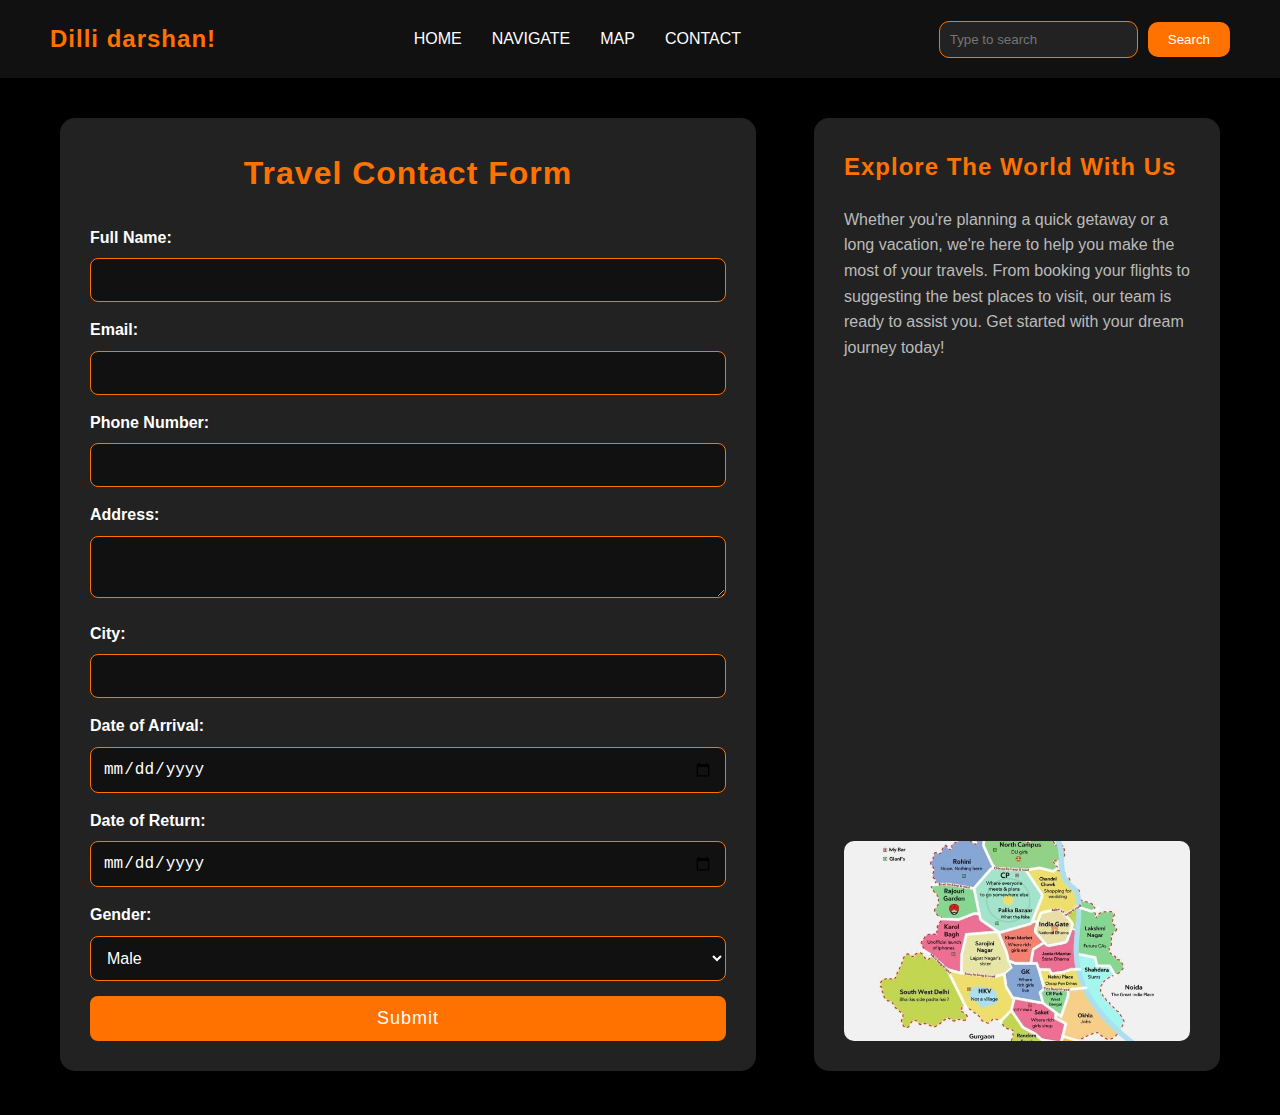
<file: conn.html>
<!DOCTYPE html>
<html lang="en">
<head>
    <meta charset="UTF-8">
    <meta name="viewport" content="width=device-width, initial-scale=1.0">
    <title>FindTour! - Travel Contact</title>
    <link href="https://cdnjs.cloudflare.com/ajax/libs/font-awesome/6.0.0-beta3/css/all.min.css" rel="stylesheet">
    <style>
        * {
            margin: 0;
            padding: 0;
            box-sizing: border-box;
        }
        :root {
            --primary-color: #ff7200;
            --secondary-color: #d55e00;
            --dark-bg: #111;
            --medium-bg: #222;
            --light-bg: #333;
        }
        body {
            font-family: 'Arial', sans-serif;
            background-color: black;
            color: white;
            line-height: 1.6;
        }
        /* Navbar Styling */
        .navbar {
            display: flex;
            justify-content: space-between;
            align-items: center;
            padding: 20px 50px;
            background-color: var(--dark-bg);
            box-shadow: 0 2px 10px rgba(255,114,0,0.1);
        }
        .navbar .icon .logo {
            color: var(--primary-color);
            font-size: 24px;
            font-weight: bold;
            letter-spacing: 1px;
        }
        .navbar .menu ul {
            display: flex;
            list-style: none;
        }
        .navbar .menu ul li {
            margin: 0 15px;
        }
        .navbar .menu ul li a {
            color: white;
            text-decoration: none;
            transition: all 0.3s ease;
            position: relative;
        }
        .navbar .menu ul li a::after {
            content: '';
            position: absolute;
            width: 0;
            height: 2px;
            bottom: -5px;
            left: 0;
            background-color: var(--primary-color);
            transition: width 0.3s;
        }
        .navbar .menu ul li a:hover::after {
            width: 100%;
        }
        .navbar .menu ul li a:hover {
            color: var(--primary-color);
        }
        .navbar .search {
            display: flex;
            align-items: center;
        }
        .navbar .search .srch {
            padding: 10px;
            background-color: var(--medium-bg);
            border: 1px solid var(--primary-color);
            color: white;
            margin-right: 10px;
            border-radius: 10px;
            transition: all 0.3s ease;
        }
        .navbar .search .srch:focus {
            outline: none;
            border-color: var(--secondary-color);
            box-shadow: 0 0 0 3px rgba(255,114,0,0.2);
        }
        .navbar .search .btn {
            background-color: var(--primary-color);
            color: white;
            border: none;
            padding: 10px 20px;
            cursor: pointer;
            border-radius: 10px;
            transition: background-color 0.3s;
        }
        .navbar .search .btn:hover {
            background-color: var(--secondary-color);
        }
        /* Contact Form Section */
        .travel-contact-form {
            background-color: black;
            color: white;
            padding: 40px 0;
        }
        .travel-contact-form .container {
            display: flex;
            justify-content: space-between;
            max-width: 1200px;
            margin: 0 auto;
            padding: 0 20px;
            gap: 30px;
        }
        .form-section {
            width: 60%;
            padding: 30px;
            background-color: var(--medium-bg);
            border-radius: 15px;
            box-shadow: 0 10px 25px rgba(0,0,0,0.2);
        }
        .form-section h2 {
            text-align: center;
            font-size: 32px;
            margin-bottom: 25px;
            color: var(--primary-color);
            letter-spacing: 1px;
        }
        .contact-form label {
            font-size: 16px;
            color: white;
            margin-bottom: 8px;
            display: block;
            font-weight: 600;
        }
        .contact-form input,
        .contact-form textarea,
        .contact-form select {
            width: 100%;
            padding: 12px;
            margin-bottom: 15px;
            border: 1px solid var(--primary-color);
            border-radius: 8px;
            background-color: var(--dark-bg);
            color: white;
            font-size: 16px;
            transition: all 0.3s ease;
        }
        .contact-form input:focus,
        .contact-form textarea:focus,
        .contact-form select:focus {
            outline: none;
            border-color: var(--secondary-color);
            box-shadow: 0 0 0 3px rgba(255,114,0,0.2);
        }
        .contact-form button.submit-btn {
            background-color: var(--primary-color);
            color: white;
            padding: 12px 20px;
            border: none;
            border-radius: 8px;
            font-size: 18px;
            cursor: pointer;
            transition: all 0.3s ease;
            width: 100%;
            letter-spacing: 1px;
        }
        .contact-form button.submit-btn:hover {
            background-color: var(--secondary-color);
            transform: translateY(-2px);
            box-shadow: 0 4px 10px rgba(0,0,0,0.2);
        }
        /* Travel Info Section */
        .travel-info {
            width: 35%;
            padding: 30px;
            background-color: var(--medium-bg);
            border-radius: 15px;
            display: flex;
            flex-direction: column;
            box-shadow: 0 10px 25px rgba(0,0,0,0.2);
        }
        .travel-info h3 {
            font-size: 24px;
            color: var(--primary-color);
            margin-bottom: 20px;
            letter-spacing: 1px;
        }
        .travel-info p {
            font-size: 16px;
            color: #bbb;
            flex-grow: 1;
            margin-bottom: 20px;
        }
        /* Image Gallery */
        .photo-gallery {
            display: flex;
            justify-content: space-between;
            gap: 15px;
        }
        .photo-gallery img {
            width: 100%;
            height: 200px;
            object-fit: cover;
            border-radius: 10px;
            transition: transform 0.3s ease;
        }
        .photo-gallery img:hover {
            transform: scale(1.05);
        }
        /* Responsive Design */
        @media (max-width: 768px) {
            .navbar {
                flex-direction: column;
                padding: 20px;
            }
            .navbar .menu ul {
                margin-top: 20px;
                flex-wrap: wrap;
                justify-content: center;
            }
            .navbar .menu ul li {
                margin: 10px;
            }
            .travel-contact-form .container {
                flex-direction: column;
                align-items: center;
                gap: 20px;
            }
            .form-section,
            .travel-info {
                width: 100%;
                margin-bottom: 20px;
            }
        }
    </style>
</head>
<body>
    <div class="navbar">
        <div class="icon">
            <h2 class="logo">Dilli darshan!</h2>
        </div>
        <div class="menu">
            <ul>
                <li><a href="index.html">HOME</a></li>
                <li><a href="navigate.html">NAVIGATE</a></li>
                <li><a href="map.html">MAP</a></li>
                <li><a href="conn.html">CONTACT</a></li>
            </ul>
        </div>
        <div class="search">
            <input class="srch" type="search" name="" placeholder="Type to search">
            <button class="btn">Search</button>
        </div>
    </div> 
    <section class="travel-contact-form" id="contact">
        <div class="container">
            <div class="form-section">
                <h2>Travel Contact Form</h2>
                <form action="#" method="POST" class="contact-form">
                    <label for="full-name">Full Name:</label>
                    <input type="text" id="full-name" name="full-name" required>
    
                    <label for="email">Email:</label>
                    <input type="email" id="email" name="email" required>
    
                    <label for="phone">Phone Number:</label>
                    <input type="tel" id="phone" name="phone" required>
    
                    <label for="address">Address:</label>
                    <textarea id="address" name="address" required></textarea>
    
                    <label for="city">City:</label>
                    <input type="text" id="city" name="city" required>
    
                    <label for="arrival-date">Date of Arrival:</label>
                    <input type="date" id="arrival-date" name="arrival-date" required>
    
                    <label for="return-date">Date of Return:</label>
                    <input type="date" id="return-date" name="return-date" required>
    
                    <label for="gender">Gender:</label>
                    <select id="gender" name="gender" required>
                        <option value="male">Male</option>
                        <option value="female">Female</option>
                        <option value="other">Other</option>
                    </select>
    
                    <button type="submit" class="submit-btn">Submit</button>
                </form>
            </div>
            <div class="travel-info">
                <h3>Explore The World With Us</h3>
                <p>Whether you're planning a quick getaway or a long vacation, we're here to help you make the most of your travels. From booking your flights to suggesting the best places to visit, our team is ready to assist you. Get started with your dream journey today!</p>
                <div class="photo-gallery">
                    <!-- <img src="ig.webp" alt="Travel Image 1">
                    <img src="dj.jpg" alt="Travel Image 2" width="300" height="200"> -->
                    <img src="dm.jpg" alt="Travel Image 3">
                </div>
            </div>
        </div>
    </section>
</body>
</html>
</file>
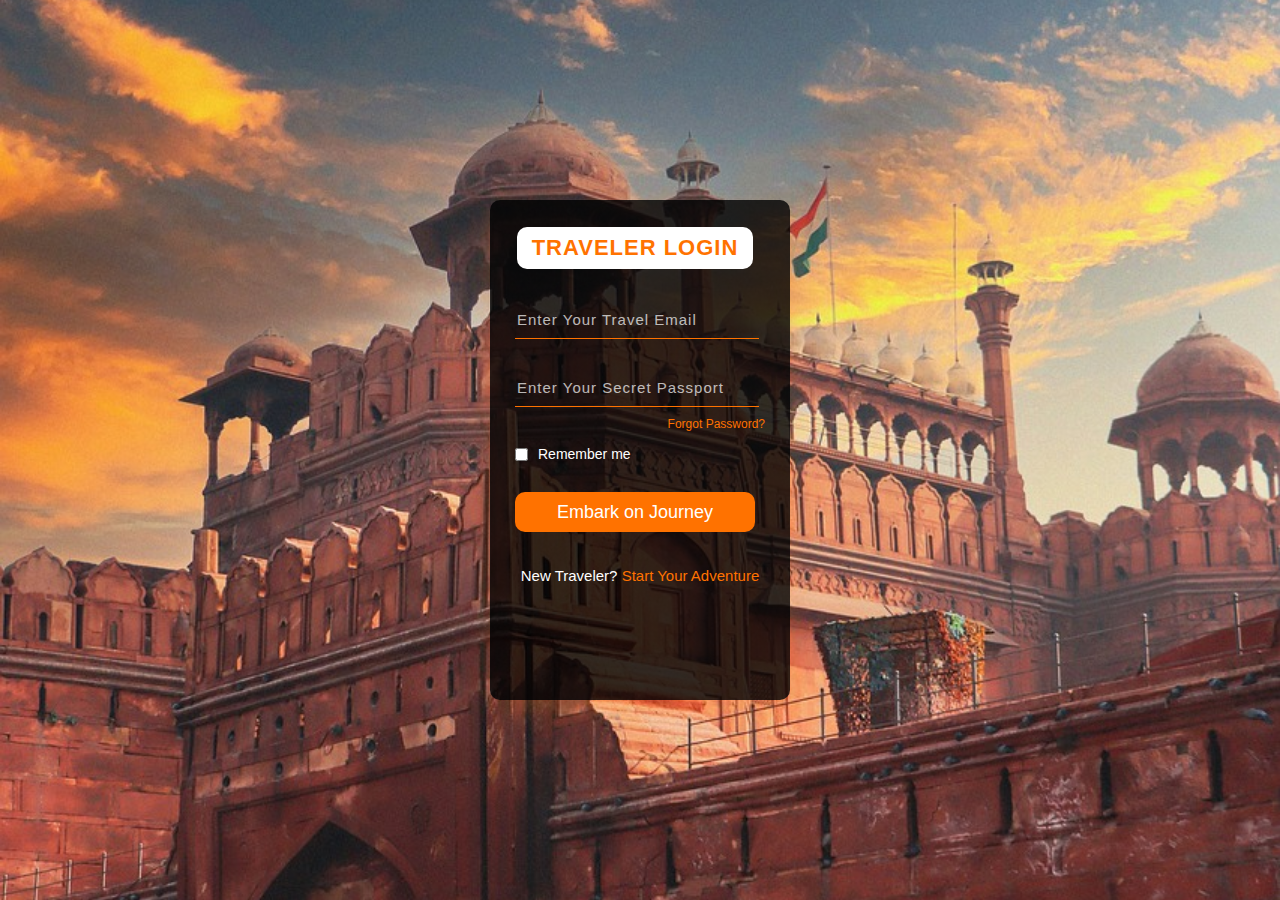
<file: login.html>
<!DOCTYPE html>
<html lang="en">
<head>
    <meta charset="UTF-8">
    <title>Travel Adventure Login</title>
    <style>
        body {
            margin: 0;
            padding: 0;
            font-family: Arial, Helvetica, sans-serif;
            background: url(redfort.jpg);
            background-repeat: no-repeat;
            background-size: cover; /* Changed from auto to cover */
            background-position: center; /* Added to center the image */
            display: flex;
            justify-content: center;
            align-items: center;
            min-height: 100vh;
            overflow: hidden;
        }

        .form {
            width: 250px;
            height: 450px;
            background: linear-gradient(to top, rgba(0,0,0,0.8)50%,rgba(0,0,0,0.8)50%);
            position: absolute;
            border-radius: 10px;
            padding: 25px;
            box-shadow: 0 10px 25px rgba(255,114,0,0.2);
            transition: transform 0.3s ease;
        }

        .form h2 {
            width: 220px;
            font-family: sans-serif;
            text-align: center;
            color: #ff7200;
            font-size: 22px;
            background-color: #fff;
            border-radius: 10px;
            margin: 2px;
            padding: 8px;
            text-transform: uppercase;
            letter-spacing: 1px;
        }

        .form input {
            width: 240px;
            height: 35px;
            background: transparent;
            border-bottom: 1px solid #ff7200;
            border-top: none;
            border-right: none;
            border-left: none;
            color: #fff;
            font-size: 15px;
            letter-spacing: 1px;
            margin-top: 30px;
            font-family: sans-serif;
            transition: border-color 0.3s ease;
        }

        .form input:focus {
            outline: none;
            border-bottom-color: #ffffff;
        }

        ::placeholder {
            color: #fff;
            font-family: Arial;
            opacity: 0.7;
        }

        .forgot-password {
            text-align: right;
            margin-top: 10px;
            font-size: 12px;
        }

        .forgot-password a {
            color: #ff7200;
            text-decoration: none;
            transition: color 0.3s ease;
        }

        .forgot-password a:hover {
            color: #ffffff;
        }

        .btnn {
            width: 240px;
            height: 40px;
            background: #ff7200;
            border: none;
            margin-top: 30px;
            font-size: 18px;
            border-radius: 10px;
            cursor: pointer;
            color: #fff;
            transition: 0.4s ease;
            position: relative;
            overflow: hidden;
        }

        .btnn:hover {
            background: #fff;
            color: #ff7200;
        }

        .form .link {
            font-family: Arial, Helvetica, sans-serif;
            font-size: 15px;
            padding-top: 20px;
            text-align: center;
            color: #fff;
        }

        .form .link a {
            text-decoration: none;
            color: #ff7200;
            transition: color 0.3s ease;
        }

        .form .link a:hover {
            color: #ffffff;
        }

        /* Remember me checkbox */
        .remember-me {
            display: flex;
            align-items: center;
            margin-top: 15px;
            font-size: 14px;
            color: #fff;
        }

        .remember-me input {
            margin: 0;
            margin-right: 10px;
            width: auto;
            height: auto;
            border: none;
        }

        /* Responsive adjustments */
        @media (max-width: 1200px) {
            .form {
                position: relative;
                left: 0;
                transform: none;
                margin: 50px auto;
            }
        }
    </style>
</head>
<body>
    <div class="form">
        <h2>Traveler Login</h2>
        <form>
            <input type="email" name="email" placeholder="Enter Your Travel Email" required>
            <input type="password" name="password" placeholder="Enter Your Secret Passport" required>
            
            <div class="forgot-password">
                <a href="#">Forgot Password?</a>
            </div>
            
            <div class="remember-me">
                <input type="checkbox" id="remember">
                <label for="remember">Remember me</label>
            </div>
            
            <button class="btnn" onsubmit="window.location.href='index.html'">Embark on Journey</button>

            
            <div class="link">
                <p>New Traveler? <a href="signup.html">Start Your Adventure</a></p>
            </div>
        </form>
    </div>
</body>
</html>
</file>
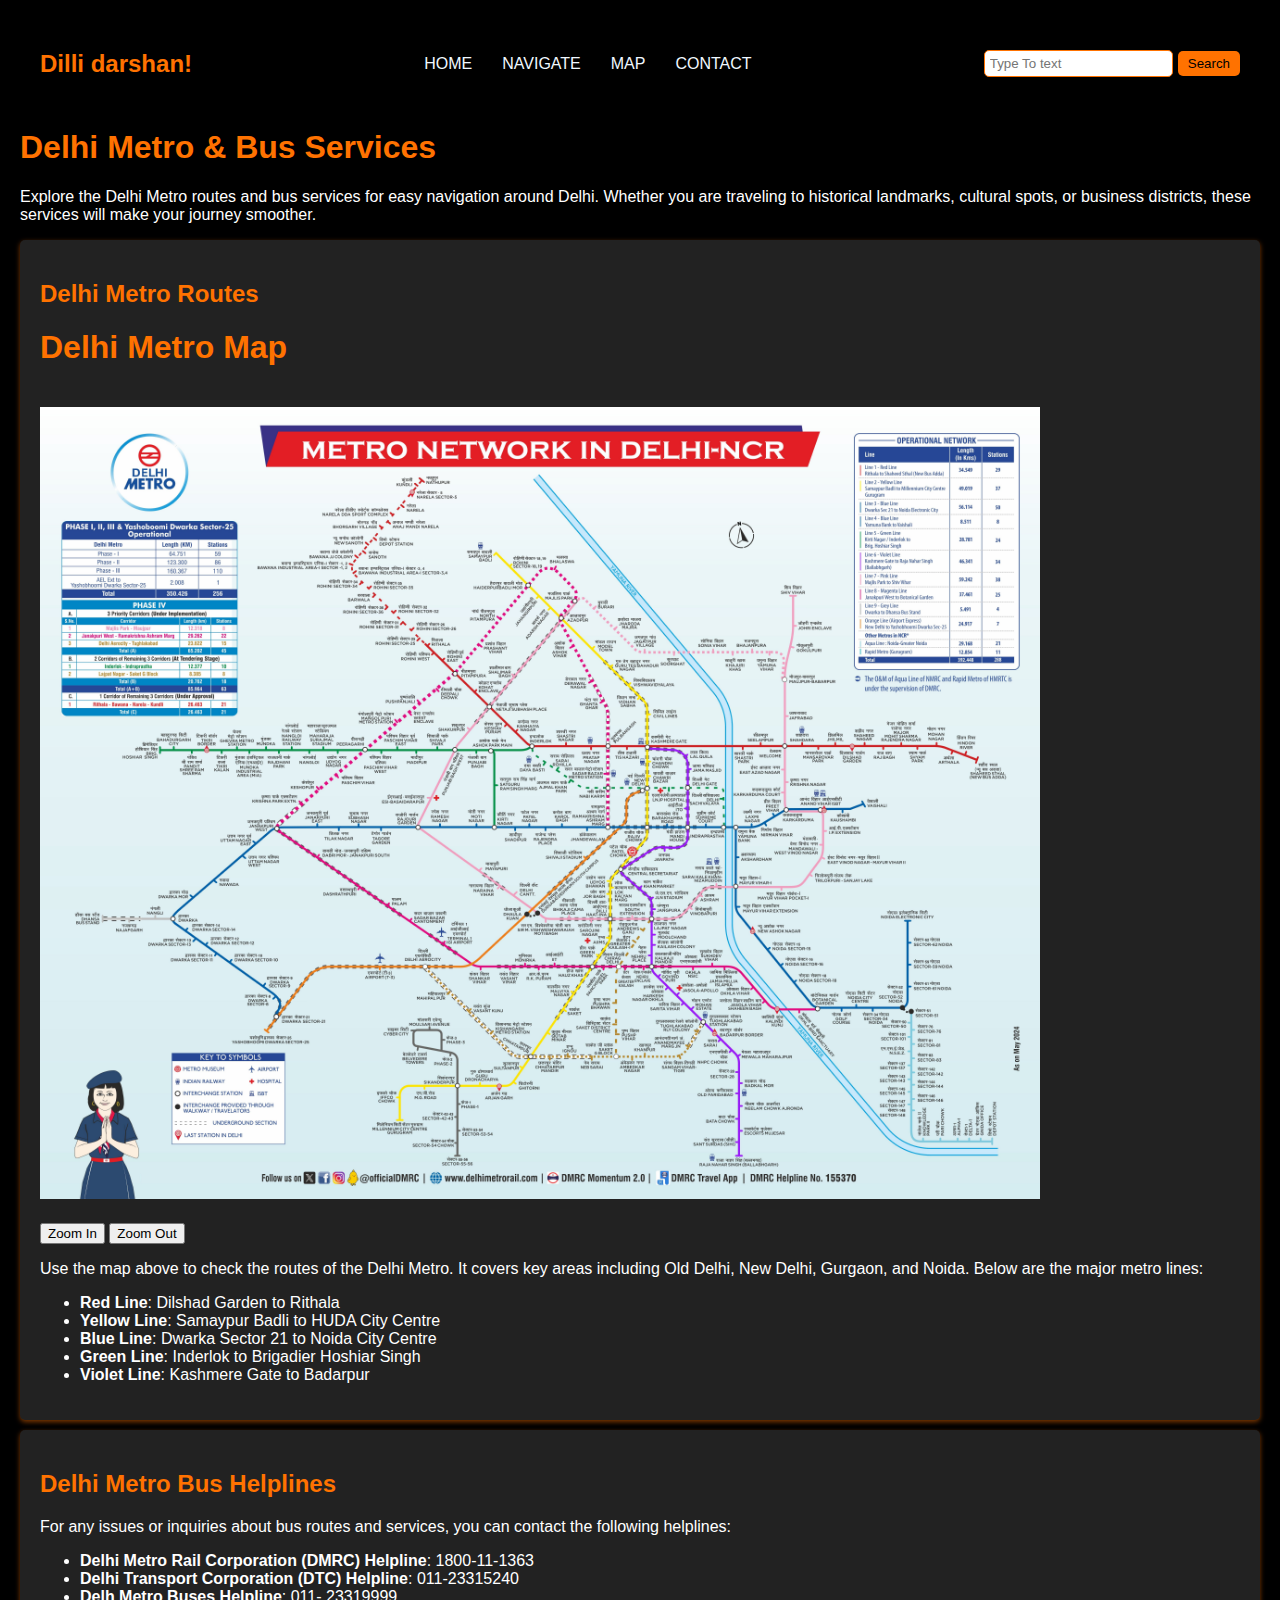
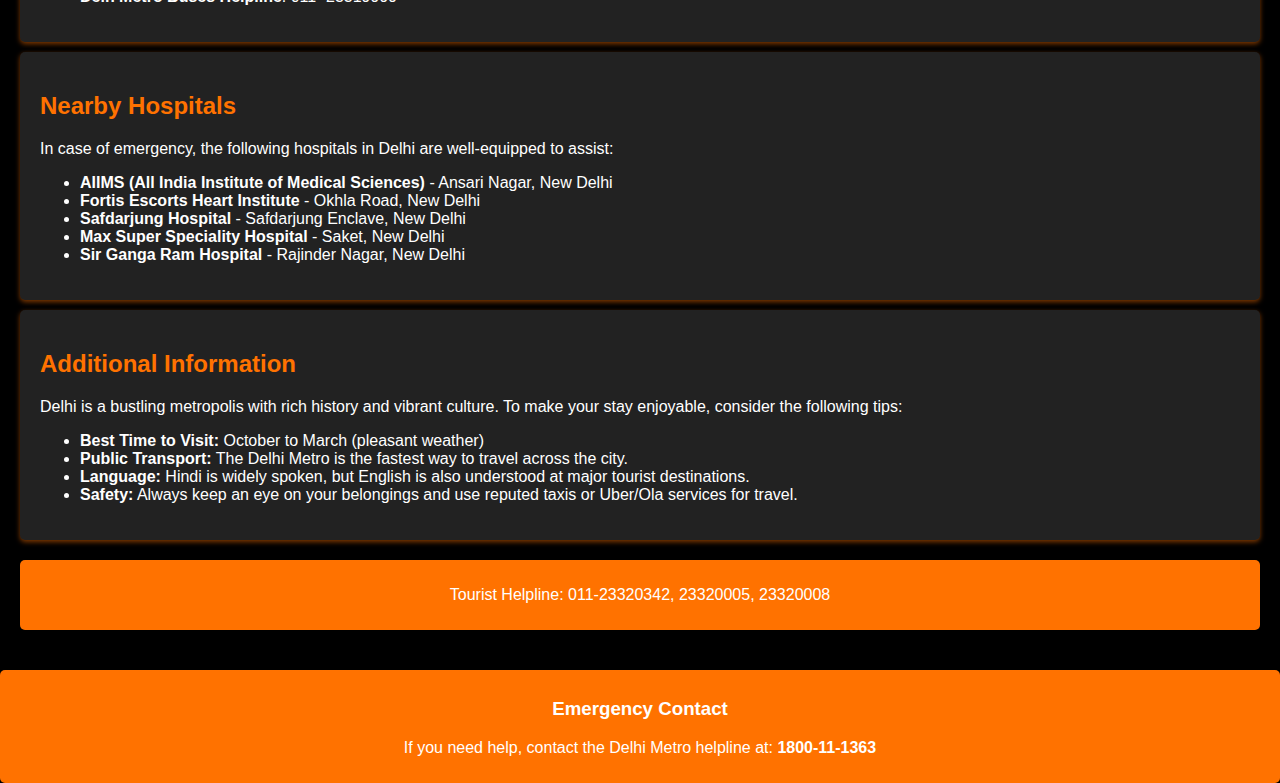
<file: navigate.html>
<!DOCTYPE html>
<html lang="en">

<head>
    <meta charset="UTF-8">
    <meta name="viewport" content="width=device-width, initial-scale=1.0">
    <title>Services - FindTour</title>
    <style>
        body {
            font-family: Arial, sans-serif;
            margin: 0;
            padding: 0;
            background-color: black;
            /* Set background to black */
            color: white;
            /* Default text color to white for contrast */
        }

        .main {
            padding: 20px;
        }

        .navbar {
            display: flex;
            justify-content: space-between;
            align-items: center;
            background-color:black;
           
            padding: 10px 20px;
        }

        .navbar .logo {
            font-size: 24px;
        }

        .navbar .menu ul {
            list-style: none;
            padding: 0;
            margin: 0;
            color: aliceblue;
            display: flex;
        }

        .navbar .menu ul li {
            margin: 0 15px;
        }

        .navbar .menu ul li a {
            color:aliceblue;
            /* Change link color to black for contrast */
            text-decoration: none;
            transition: color 0.3s;
            /* Smooth transition for hover effect */
        }

        .navbar .menu ul li a:hover {
            color: #ff7200;
            /* Change link color to white on hover */
        }

        .navbar .search {
            display: flex;
            align-items: center;
        }

        .navbar .search input.srch {
            padding: 5px;
            margin-right: 5px;
            border: 1px solid #ff7200;
            /* Border color matching the theme */
            border-radius: 5px;
            /* Rounded corners */
        }

        .navbar .search button {
            background-color: #ff7200;
            /* Button background color */
            color: black;
            /* Button text color */
            border: none;
            padding: 5px 10px;
            border-radius: 5px;
            /* Rounded corners */
            cursor: pointer;
            transition: background-color 0.3s;
            /* Smooth transition for hover effect */
        }

        .navbar .search button:hover {
            background-color: #e66a00;
            /* Darker orange on hover */
        }

        .content {
            margin-top: 20px;
        }

        .metro-services,
        .bus-services,
        .hospitals,
        .more-info {
            background: #222;
            /* Dark background for sections */
            padding: 20px;
            margin: 10px 0;
            border-radius: 5px;
            box-shadow: 0 2px 5px rgba(255, 114, 0, 0.5);
            /* Soft shadow with theme color */
        }

        h1,
        h2 {
            color: #ff7200;
            /* Heading color matching the theme */
        }

        #metro-map {
            width: 100%;
            /* Make the image responsive */
            height: auto;
            /* Maintain aspect ratio */
            max-width: 1000px;
            /* Set a max width */
            margin: 20px 0;
            /* Add margin for spacing */
        }

        .emergency-contact {
            background: #ff7200;
            /* Emergency contact background */
            padding: 10px;
            text-align: center;
            margin-top: 20px;
            border-radius: 5px;
            /* Rounded corners */
        }
    </style>
</head>

<body>
    <div class="main">
        <div class="navbar">
            <div class="icon">
                <h2 class="logo">Dilli darshan!</h2>
            </div>

            <div class="menu">
                <ul>
                    <li><a href="index.html">HOME</a></li>
                    
                    <li><a href="navigate.html">NAVIGATE</a></li>
                    <li><a href="map.html">MAP</a></li>
                    <li><a href="conn.html">CONTACT</a></li>
                </ul>
            </div>

            <div class="search">
                <input class="srch" type="search" name="" placeholder="Type To text">
                <a href="#"> <button class="btn">Search</button></a>
            </div>
        </div>

        <div class="content">
            <h1>Delhi Metro & Bus Services</h1>
            <p class="par">Explore the Delhi Metro routes and bus services for easy navigation around Delhi. Whether you
                are traveling to historical landmarks, cultural spots, or business districts, these services will make
                your journey smoother.</p>

            <div class="metro-services">
                <h2>Delhi Metro Routes</h2>
                <h1>Delhi Metro Map</h1>
                <img id="metro-map" src="metro route.jpg" alt="Delhi Metro Map">
                <div class="zoom-controls">
                    <button onclick="zoomIn()">Zoom In</button>
                    <button onclick="zoomOut()">Zoom Out</button>
                </div>
                <p>Use the map above to check the routes of the Delhi Metro. It covers key areas including Old Delhi,
                    New Delhi, Gurgaon, and Noida. Below are the major metro lines:</p>
                <ul>
                    <li><strong>Red Line</strong>: Dilshad Garden to Rithala</li>
                    <li><strong>Yellow Line</strong>: Samaypur Badli to HUDA City Centre</li>
                    <li><strong>Blue Line</strong>: Dwarka Sector 21 to Noida City Centre</li>
                    <li><strong>Green Line</strong>: Inderlok to Brigadier Hoshiar Singh</li>
                    <li><strong>Violet Line</strong>: Kashmere Gate to Badarpur</li>
                </ul>
            </div>


            <!-- Bus Helpline Numbers Section -->
            <div class="bus-services">
                <h2>Delhi Metro Bus Helplines</h2>
                <p>For any issues or inquiries about bus routes and services, you can contact the following helplines:
                </p>
                <ul>
                    <li><strong>Delhi Metro Rail Corporation (DMRC) Helpline</strong>: 1800-11-1363</li>
                    <li><strong>Delhi Transport Corporation (DTC) Helpline</strong>: 011-23315240</li>
                    <li><strong>Delh Metro Buses Helpline</strong>: 011- 23319999</li>
                </ul>
            </div>

            <!-- Local Hospitals Section -->
            <div class="hospitals">
                <h2>Nearby Hospitals</h2>
                <p>In case of emergency, the following hospitals in Delhi are well-equipped to assist:</p>
                <ul>
                    <li><strong>AIIMS (All India Institute of Medical Sciences)</strong> - Ansari Nagar, New Delhi</li>
                    <li><strong>Fortis Escorts Heart Institute</strong> - Okhla Road, New Delhi</li>
                    <li><strong>Safdarjung Hospital</strong> - Safdarjung Enclave, New Delhi</li>
                    <li><strong>Max Super Speciality Hospital</strong> - Saket, New Delhi</li>
                    <li><strong>Sir Ganga Ram Hospital</strong> - Rajinder Nagar, New Delhi</li>
                </ul>
            </div>

            <!-- Additional Information -->
            <div class="more-info">
                <h2>Additional Information</h2>
                <p>Delhi is a bustling metropolis with rich history and vibrant culture. To make your stay enjoyable,
                    consider the following tips:</p>
                <ul>
                    <li><strong>Best Time to Visit:</strong> October to March (pleasant weather)</li>
                    <li><strong>Public Transport:</strong> The Delhi Metro is the fastest way to travel across the city.
                    </li>
                    <li><strong>Language:</strong> Hindi is widely spoken, but English is also understood at major
                        tourist destinations.</li>
                    <li><strong>Safety:</strong> Always keep an eye on your belongings and use reputed taxis or Uber/Ola
                        services for travel.</li>
                </ul>
            </div>
        </div>

        <div class="emergency-contact">
            <p><i class="fas fa-phone"></i> Tourist Helpline: 011-23320342, 23320005, 23320008</p>
        </div>
    </div>

    
    </div>

    <div class="emergency-contact">
        <h3>Emergency Contact</h3>
        <p>If you need help, contact the Delhi Metro helpline at: <strong>1800-11-1363</strong></p>
    </div>
    </div>

    <script>
        let zoomLevel = 100; // Initial zoom level (100%)

        function zoomIn() {
            zoomLevel += 10; // Increase zoom level by 10%
            document.getElementById('metro-map').style.transform = `scale(${zoomLevel / 100})`;
        }

        function zoomOut() {
            zoomLevel -= 10; // Decrease zoom level by 10%
            if (zoomLevel >= 50) { // Prevent zooming out too far
                document.getElementById('metro-map').style.transform = `scale(${zoomLevel / 100})`;
            }
        }
    </script>
</body>

</html>
</file>
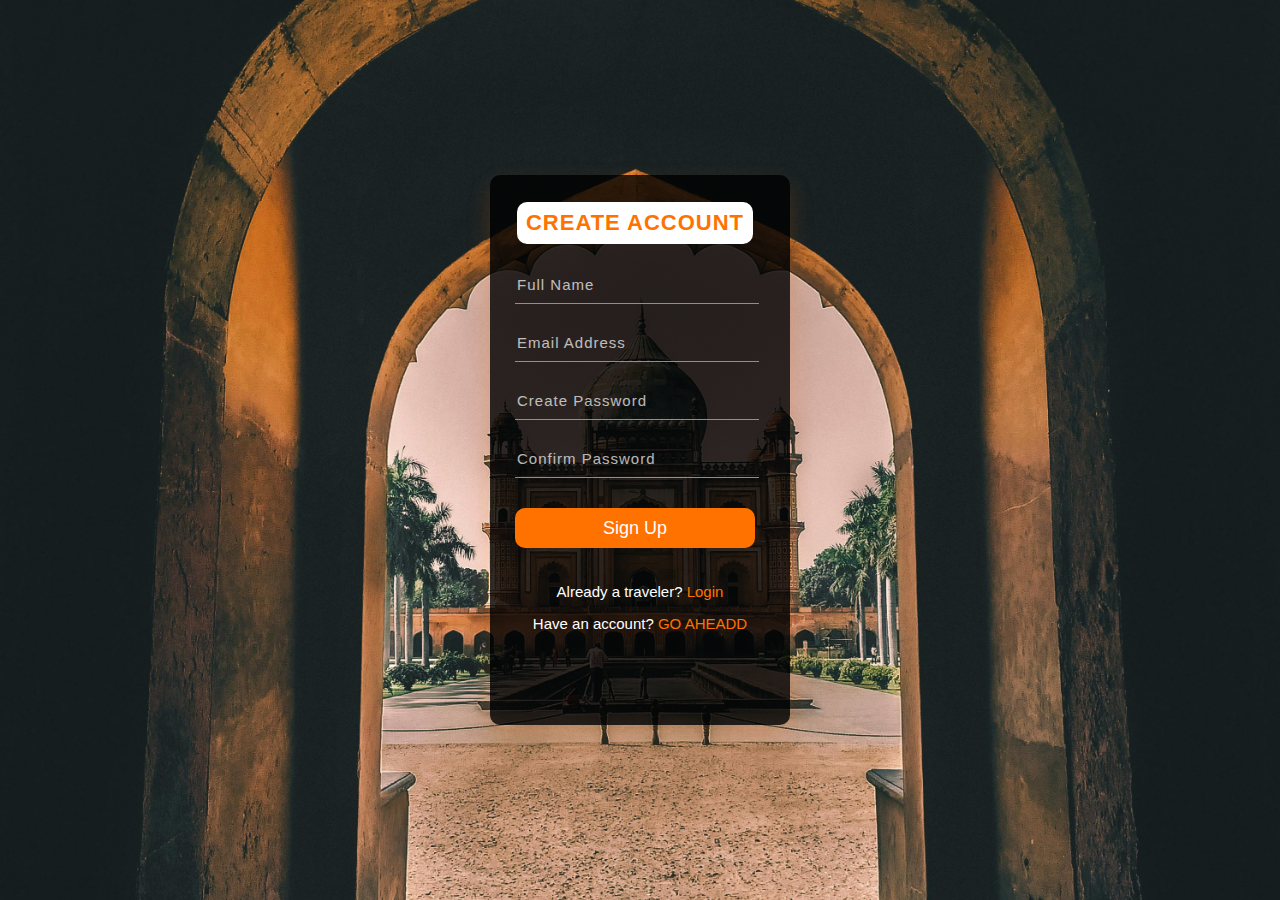
<file: signup.html>
<!DOCTYPE html>
<html lang="en">
<head>
    <meta charset="UTF-8">
    <title>Travel Adventure Signup</title>
    <style>
       body {
    margin: 0;
    padding: 0;
    font-family: Arial, Helvetica, sans-serif;
    background: url(tomp.jpg);
    background-repeat: no-repeat;
    background-size: cover; /* Changed from auto to cover */
    background-position: center; /* Added to center the image */
    display: flex;
    justify-content: center;
    align-items: center;
    min-height: 100vh;
    overflow: hidden;
}

        .form {
            width: 250px;
            height: 500px;
            background: linear-gradient(to top, rgba(0,0,0,0.8)50%,rgba(0,0,0,0.8)50%);
            position: absolute;
            border-radius: 10px;
            padding: 25px;
            box-shadow: 0 10px 25px rgba(255,114,0,0.2);
            transition: transform 0.3s ease;
        }

        .form h2 {
            width: 220px;
            font-family: sans-serif;
            text-align: center;
            color: #ff7200;
            font-size: 22px;
            background-color: #fff;
            border-radius: 10px;
            margin: 2px;
            padding: 8px;
            text-transform: uppercase;
            letter-spacing: 1px;
        }

        .form input {
            width: 240px;
            height: 35px;
            background: transparent;
            border-bottom: 1px solid #ff7200;
            border-top: none;
            border-right: none;
            border-left: none;
            color: #fff;
            font-size: 15px;
            letter-spacing: 1px;
            margin-top: 20px;
            font-family: sans-serif;
            transition: border-color 0.3s ease;
        }

        .form input:focus {
            outline: none;
            border-bottom-color: #ffffff;
        }

        ::placeholder {
            color: #fff;
            font-family: Arial;
            opacity: 0.7;
        }

        .btnn {
            width: 240px;
            height: 40px;
            background: #ff7200;
            border: none;
            margin-top: 30px;
            font-size: 18px;
            border-radius: 10px;
            cursor: pointer;
            color: #fff;
            transition: 0.4s ease;
            position: relative;
            overflow: hidden;
        }

        .btnn:hover {
            background: #fff;
            color: #ff7200;
        }

        .form .link {
            font-family: Arial, Helvetica, sans-serif;
            font-size: 15px;
            padding-top: 20px;
            text-align: center;
            color: #fff;
        }

        .form .link a {
            text-decoration: none;
            color: #ff7200;
            transition: color 0.3s ease;
        }

        .form .link a:hover {
            color: #ffffff;
        }

        /* Responsive adjustments */
        @media (max-width: 1200px) {
            .form {
                position: relative;
                left: 0;
                transform: none;
                margin: 50px auto;
            }
        }
    </style>
</head>
<body>
    <div class="form">
        <h2>Create Account</h2>
        <form>
            <input type="text" name="fullname" placeholder="Full Name" required>
            <input type="email" name="email" placeholder="Email Address" required>
            <input type="password" name="password" placeholder="Create Password" required>
            <input type="password" name="confirm-password" placeholder="Confirm Password" required>
            <a href="login.html"><button class="btnn">Sign Up</button></a>
            <div class="link">
                <p>Already a traveler? <a href="login.html">Login</a></p>
                <p>Have an account?  <a href="index.html">GO AHEADD</a></p>
            </div>
        </form>
    </div>
</body>
</html>
</file>
